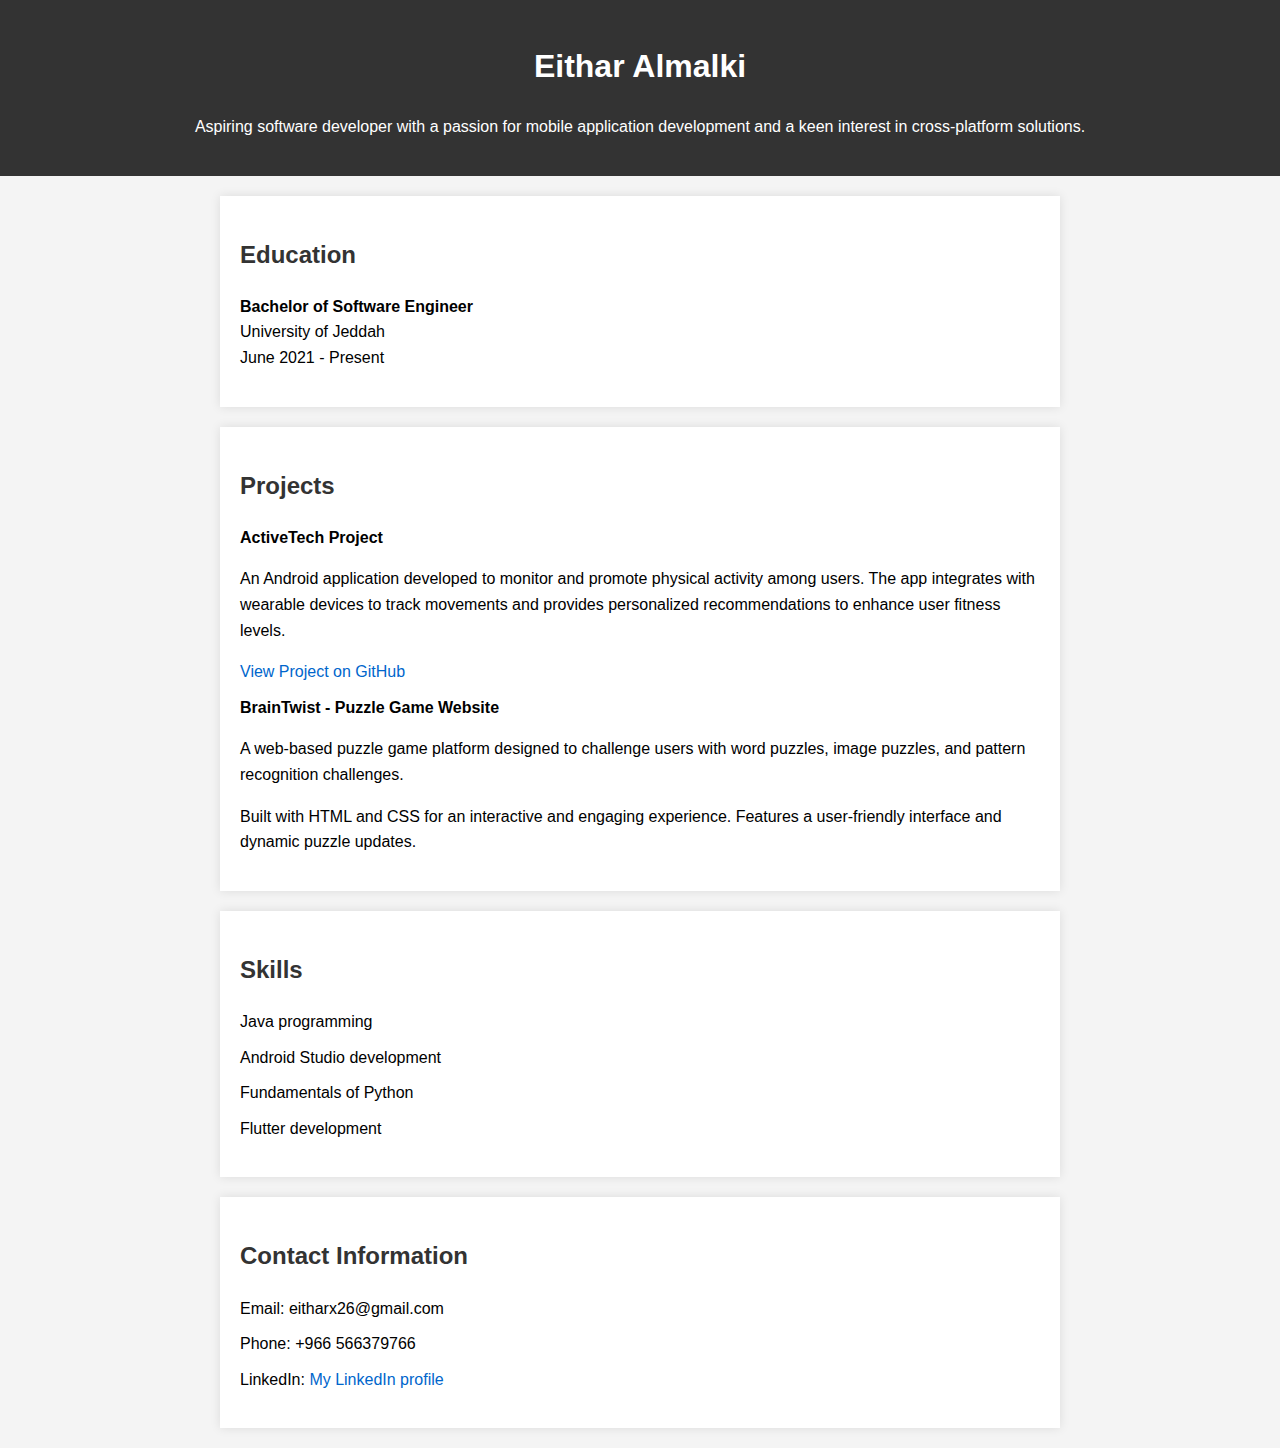
<file: index.html>
<!DOCTYPE html>
<html lang="en">
<head>
    <meta charset="UTF-8">
    <meta name="viewport" content="width=device-width, initial-scale=1.0">
    <title>Eithar Almalki - Personal Resume</title>
    <link rel="stylesheet" href="style.css">
</head>
<body>
    <header>
        <h1>Eithar Almalki</h1>
        <p>Aspiring software developer with a passion for mobile application development and a keen interest in cross-platform solutions.</p>
    </header>
    
    <section>
        <h2>Education</h2>
        <ul>
            <li>
                <strong>Bachelor of Software Engineer</strong><br>
                University of Jeddah<br>
                June 2021 - Present
            </li>
        </ul>
    </section>
    
    <section>
        <h2>Projects</h2>
        <ul>
            <li>
                <strong>ActiveTech Project</strong><br>
                <p>An Android application developed to monitor and promote physical activity among users. The app integrates with wearable devices to track movements and provides personalized recommendations to enhance user fitness levels.</p>
                <a href="https://github.com/Rima-Alsubhi/activetechproject">View Project on GitHub</a>
            </li>
            <li>
                <strong>BrainTwist - Puzzle Game Website</strong><br>
                <p>A web-based puzzle game platform designed to challenge users with word puzzles, image puzzles, and pattern recognition challenges.</p>
                <p>Built with HTML and CSS for an interactive and engaging experience. Features a user-friendly interface and dynamic puzzle updates.</p>
                <!-- Add GitHub link when available -->
            </li>
        </ul>
    </section>
    
    <section>
        <h2>Skills</h2>
        <ul>
            <li>Java programming</li>
            <li>Android Studio development</li>
            <li>Fundamentals of Python</li>
            <li>Flutter development</li>
        </ul>
    </section>
    
    <section>
        <h2>Contact Information</h2>
        <ul>
            <li>Email: eitharx26@gmail.com</li>
            <li>Phone: +966 566379766</li>
            <li>LinkedIn: <a href="https://www.linkedin.com/in/eitharalmalki/" target="_blank"> My LinkedIn profile</a></li>
        </ul>
    </section>
</body>
</html>
</file>
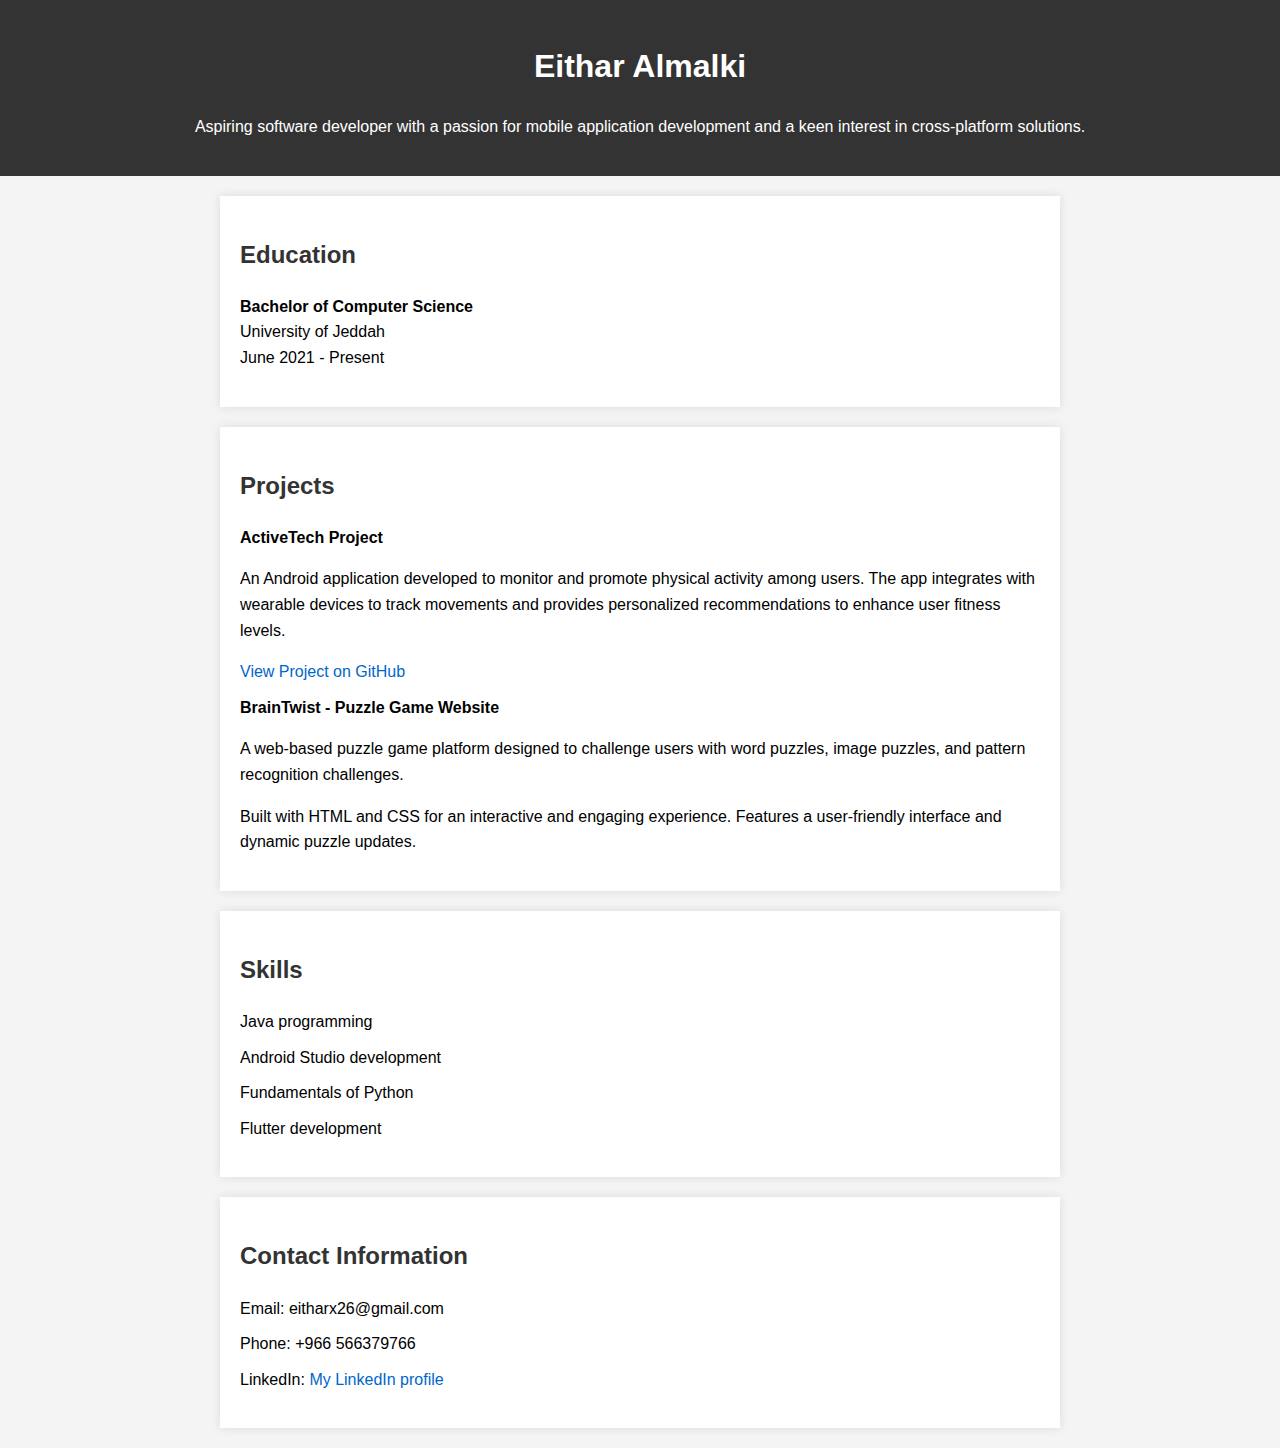
<file: Myresume.html>
<!DOCTYPE html>
<html lang="en">
<head>
    <meta charset="UTF-8">
    <meta name="viewport" content="width=device-width, initial-scale=1.0">
    <title>Eithar Almalki - Personal Resume</title>
    <link rel="stylesheet" href="style.css">
</head>
<body>
    <header>
        <h1>Eithar Almalki</h1>
        <p>Aspiring software developer with a passion for mobile application development and a keen interest in cross-platform solutions.</p>
    </header>
    
    <section>
        <h2>Education</h2>
        <ul>
            <li>
                <strong>Bachelor of Computer Science</strong><br>
                University of Jeddah<br>
                June 2021 - Present
            </li>
        </ul>
    </section>
    
    <section>
        <h2>Projects</h2>
        <ul>
            <li>
                <strong>ActiveTech Project</strong><br>
                <p>An Android application developed to monitor and promote physical activity among users. The app integrates with wearable devices to track movements and provides personalized recommendations to enhance user fitness levels.</p>
                <a href="https://github.com/Rima-Alsubhi/activetechproject">View Project on GitHub</a>
            </li>
            <li>
                <strong>BrainTwist - Puzzle Game Website</strong><br>
                <p>A web-based puzzle game platform designed to challenge users with word puzzles, image puzzles, and pattern recognition challenges.</p>
                <p>Built with HTML and CSS for an interactive and engaging experience. Features a user-friendly interface and dynamic puzzle updates.</p>
                <!-- Add GitHub link when available -->
            </li>
        </ul>
    </section>
    
    <section>
        <h2>Skills</h2>
        <ul>
            <li>Java programming</li>
            <li>Android Studio development</li>
            <li>Fundamentals of Python</li>
            <li>Flutter development</li>
        </ul>
    </section>
    
    <section>
        <h2>Contact Information</h2>
        <ul>
            <li>Email: eitharx26@gmail.com</li>
            <li>Phone: +966 566379766</li>
            <li>LinkedIn: <a href="https://www.linkedin.com/in/eitharalmalki/" target="_blank"> My LinkedIn profile</a></li>
        </ul>
    </section>
</body>
</html>
</file>
<file: style.css>
body {
    font-family: Arial, sans-serif;
    line-height: 1.6;
    margin: 0;
    padding: 0;
    background-color: #f4f4f4;
}

header {
    background-color: #333;
    color: #fff;
    padding: 20px;
    text-align: center;
}

section {
    background-color: #fff;
    margin: 20px auto;
    padding: 20px;
    max-width: 800px;
    box-shadow: 0 0 10px rgba(0, 0, 0, 0.1);
}

h2 {
    color: #333;
}

ul {
    list-style-type: none;
    padding: 0;
}

ul li {
    margin-bottom: 10px;
}

a {
    color: #0066cc;
    text-decoration: none;
}

a:hover {
    text-decoration: underline;
}
</file>
